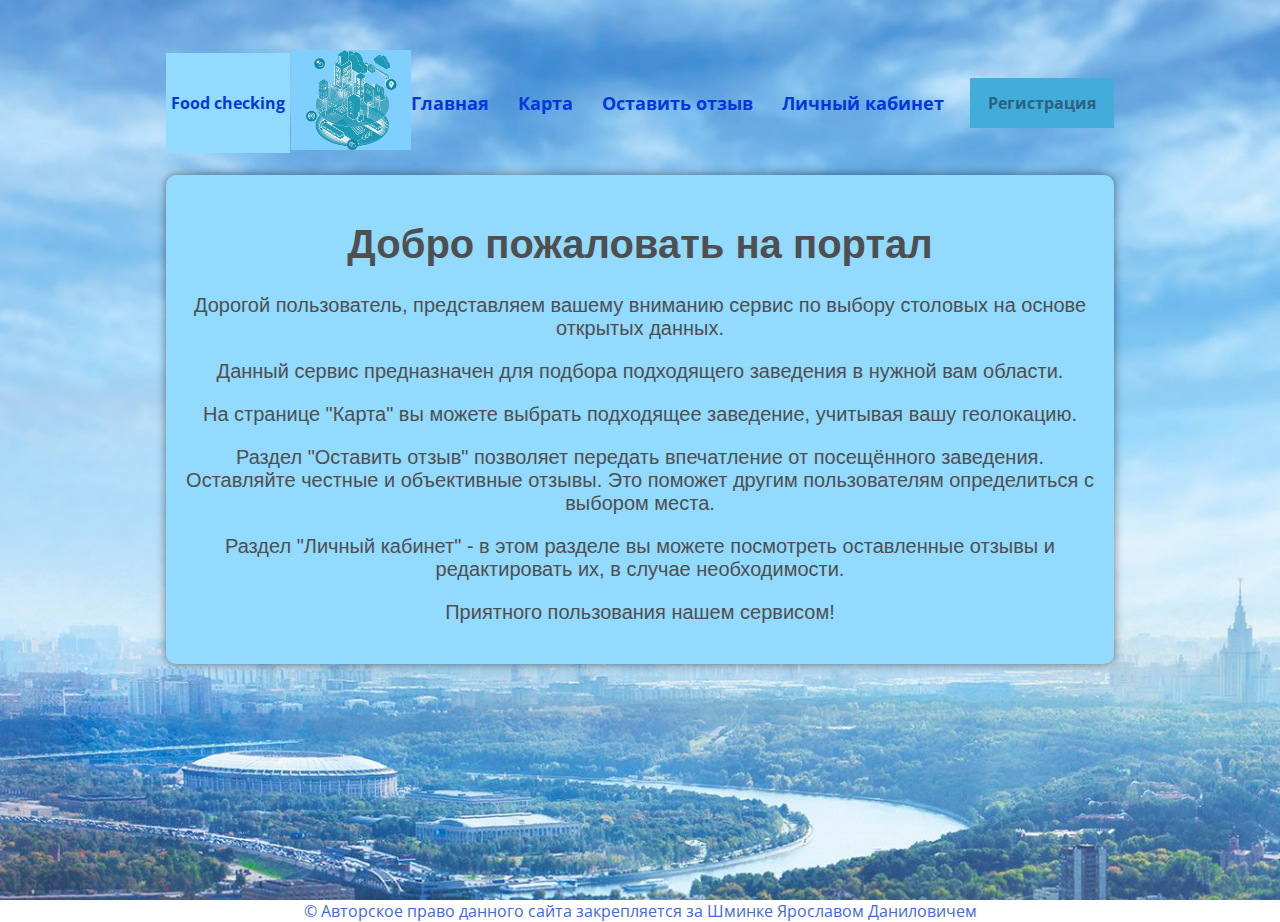
<file: index.html>
<!DOCTYPE html>
<html lang="ru">
<head>
    <meta charset="UTF-8">
    <link rel='stylesheet' href='style.css'>
    <link rel="preconnect" href="https://fonts.googleapis.com">
    <link rel="preconnect" href="https://fonts.gstatic.com" crossorigin>
    <link href="https://fonts.googleapis.com/css2?family=Open+Sans:wght@300;400;500;600;700;800&display=swap" rel="stylesheet">
    <title>ГЛАВНАЯ</title>
</head>
<body>
    <header class="header_0">
        <div class='header'>
            <div class='container'>
                <div class='header-line'>
                    <div class="blue-rectangle">Food checking</div>
                    <div class='header-logo'>
                        <img src="logo/icon2.jpg" style="max-width: 120px; height: auto;">
                    </div>

                    <div class='nav'>
                        <a class='nav-item' href="index.html">Главная</a>
                        <a class='nav-item' href="map.html">Карта</a>
                        <a class='nav-item' href="feedback_set.php">Оставить отзыв</a>
                        <a class='nav-item' href="personal_page.html">Личный кабинет</a>
                    </div>


                    <div class='btn'>
                        <a class='button' href='registration.html'>Регистрация</a>
                    </div>
                </div>
            </div>
            <div id="home" class="intro">
                <div class="container">
                    <div class="row align-items-center">
                        <div class="col-md-6">
                            <div class="content">
                                <h1>Добро пожаловать на портал</h1>
                                <p> Дорогой пользователь, представляем вашему вниманию сервис по выбору столовых на основе открытых данных.</p>
                                <p>Данный сервис предназначен для подбора подходящего заведения в нужной вам области.</p>
                                <p>На странице "Карта" вы можете выбрать подходящее заведение, учитывая вашу геолокацию.</p>
                                <p>Раздел "Оставить отзыв" позволяет передать впечатление от посещённого заведения. Оставляйте честные и объективные отзывы. Это поможет другим пользователям определиться с выбором места. </p>
                                <p>Раздел "Личный кабинет" - в этом разделе вы можете посмотреть оставленные отзывы и редактировать их, в случае необходимости.</p>
                                <p>Приятного пользования нашем сервисом!</p>
                            </div>
                        </div>
                    </div>
                </div>
            </div>
</div>

<footer class="footer">
    <p class="container">
        &copy; Авторское право данного сайта закрепляется за Шминке Ярославом Даниловичем
    </p>
</footer>
</body>
</html>
</file>
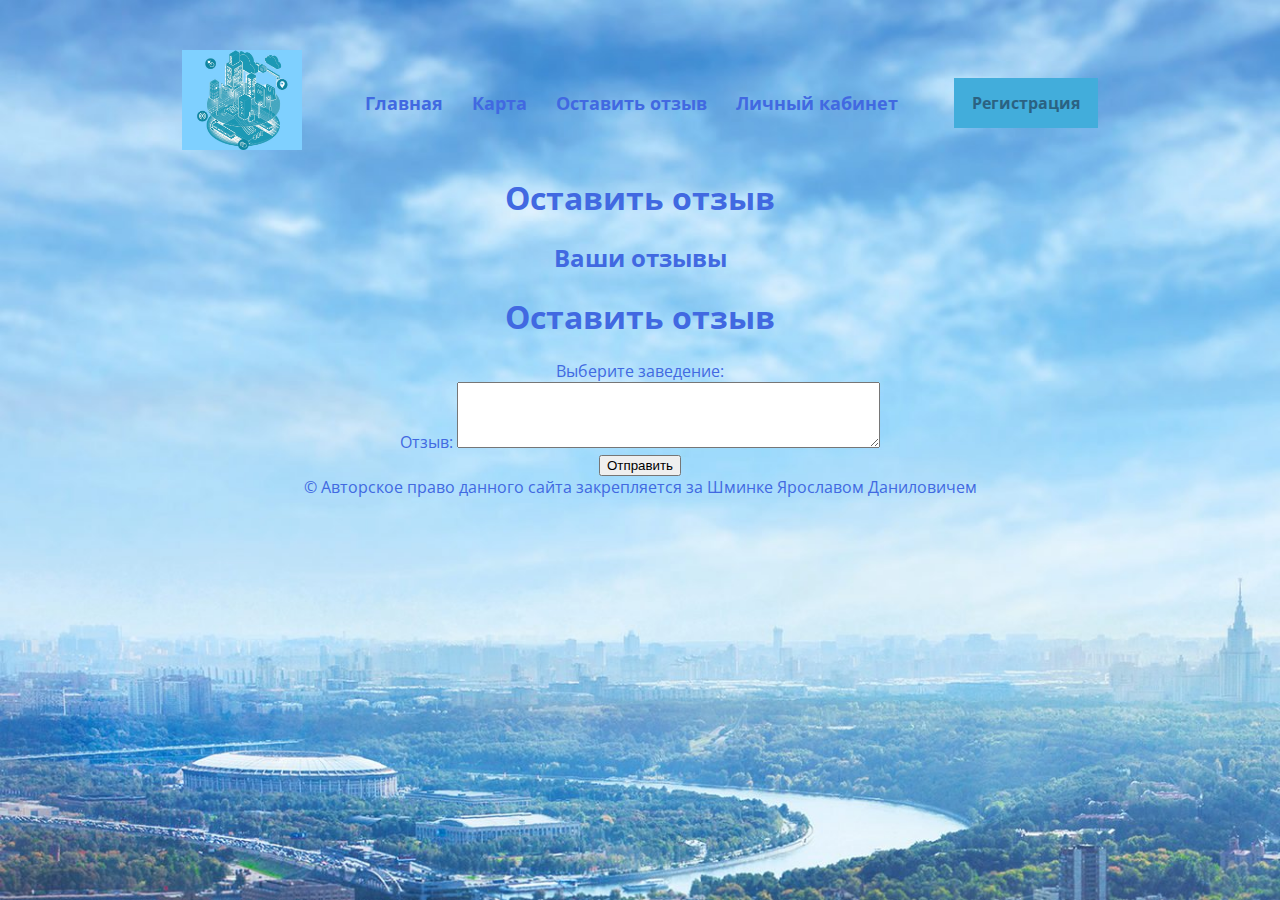
<file: feedback.html>
<!DOCTYPE html>
<html lang="ru">
<head>
    <meta charset="UTF-8">
    <link rel='stylesheet' href='style2.css'>
    <link rel="preconnect" href="https://fonts.googleapis.com">
    <link rel="preconnect" href="https://fonts.gstatic.com" crossorigin>
    <link href="https://fonts.googleapis.com/css2?family=Open+Sans:wght@300;400;500;600;700;800&display=swap" rel="stylesheet">
    <title>Отзыв</title>
</head>
<body>
    <header class="header_0">
        <div class='header'>
            <div class='container'>
                <div class='header-line'>
                    <div class='header-logo'>
                        <a href="index.html"><img src="logo/icon2.jpg" style="max-width: 120px; height: auto;">
                      </div>

                    <div class='nav'>
                        <a class='nav-item' href="index.html">Главная</a>
                        <a class='nav-item' href="map.html">Карта</a>
                        <a class='nav-item' href="feedback.html">Оставить отзыв</a>
                        <a class='nav-item' href="personal_page.html">Личный кабинет</a>
                    </div>


                    <div class='btn'>
                        <a class='button' href='registration.html'>Регистрация</a>
                    </div>
                </div>
            </div>
            <header>
                <h1>Оставить отзыв</h1>
              </header>
              <div class="container">
                  <h2>Ваши отзывы</h2>
                  <header>
                    <h1>Оставить отзыв</h1>
                </header>
                
                <div class="container">
                    <form action="submit_feedback.php" method="post">
                        <label for="venueSelect">Выберите заведение:</label>
                        <br>
                        <label for="feedbackText">Отзыв:</label>
                        <textarea id="feedbackText" name="feedback" rows="4" cols="50"></textarea>
                        <br>
                        <input type="submit" value="Отправить">
                    </form>
                </div>
            </body>
            </html>
            
</div>
<footer class="footer">
    <p class="container">
        &copy; Авторское право данного сайта закрепляется за Шминке Ярославом Даниловичем
    </p>
</footer>
</body>
</html>
</file>
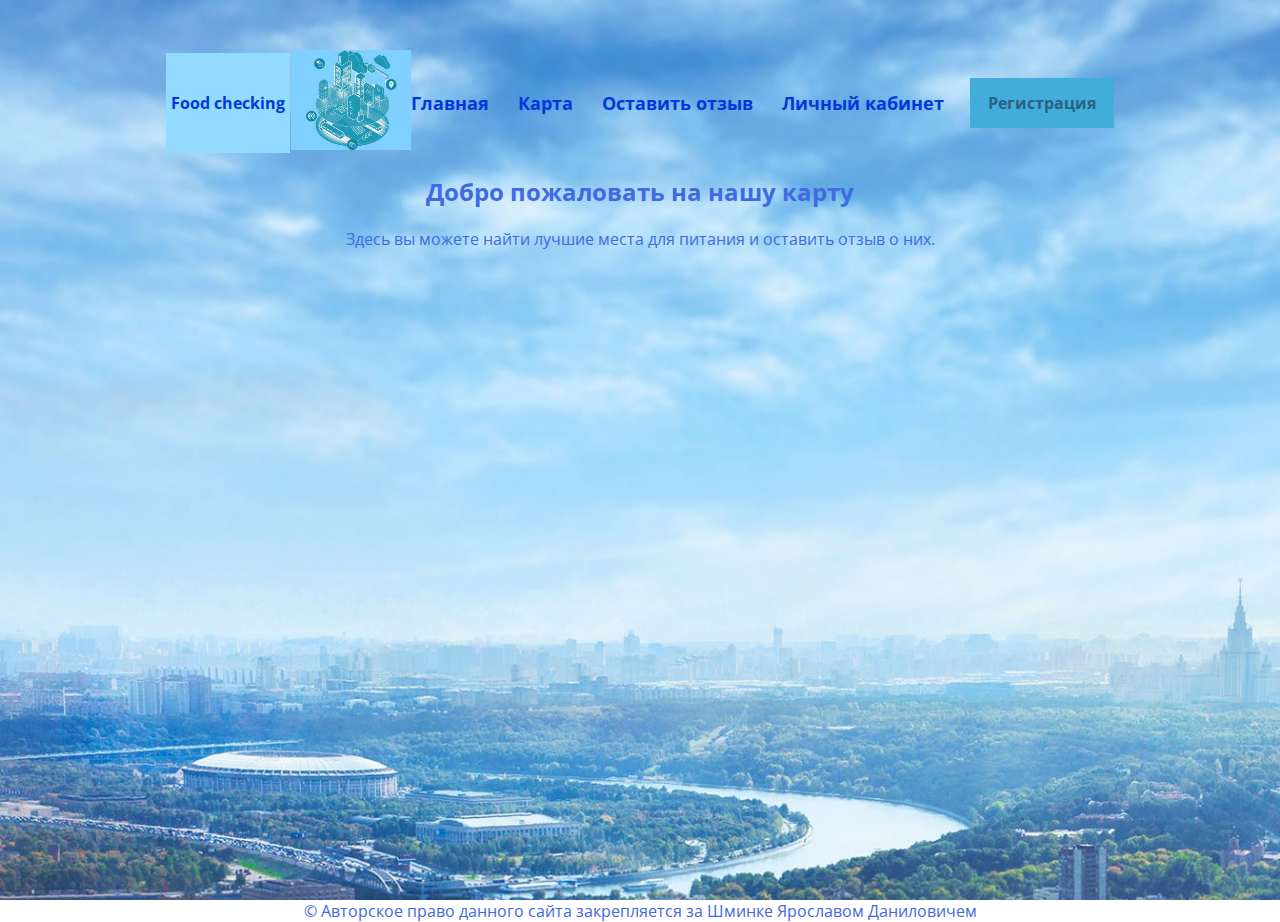
<file: map.html>
<!DOCTYPE html>
<html lang="ru">
<head>
    <meta charset="UTF-8">
    <link rel='stylesheet' href='style4(map).css'>
    <link rel="preconnect" href="https://fonts.googleapis.com">
    <link rel="preconnect" href="https://fonts.gstatic.com" crossorigin>
    <link href="https://fonts.googleapis.com/css2?family=Open+Sans:wght@300;400;500;600;700;800&display=swap" rel="stylesheet">
    <title>Карта</title>
</head>
<body>
    <header class="header_0">
        <div class='header'>
            <div class='container'>
                <div class='header-line'>
                    <div class="blue-rectangle">Food checking</div>
                    <div class='header-logo'>
                        <a href="index.html"><img src="logo/icon2.jpg" style="max-width: 120px; height: auto;">
                      </div>

                    <div class='nav'>
                        <a class='nav-item' href="index.html">Главная</a>
                        <a class='nav-item' href="map.html">Карта</a>
                        <a class='nav-item' href="feedback_set.php">Оставить отзыв</a>
                        <a class='nav-item' href="personal_page.html">Личный кабинет</a>
                    </div>


                    <div class='btn'>
                        <a class='button' href='registration.html'>Регистрация</a>
                    </div>
                </div>
            </div>
            <div class="map-info">
                <h2>Добро пожаловать на нашу карту</h2>
                <p>Здесь вы можете найти лучшие места для питания и оставить отзыв о них.</p>
            </div>
            <div id="map"></div>

            <script src="https://api-maps.yandex.ru/2.1/?apikey=0f06968e-da6f-475e-b32b-59839cd8a2ee&lang=ru_RU" type="text/javascript"></script>
            <script type="text/javascript">
                ymaps.ready(init);

                function init() {
                    var myMap = new ymaps.Map('map', {
                        center: [55.753215, 37.622504],
                        zoom: 10
                    });
                }
            </script>

</div>
<footer class="footer">
    <p class="container">
        &copy; Авторское право данного сайта закрепляется за Шминке Ярославом Даниловичем
    </p>
</footer>
</body>
</html>
</file>
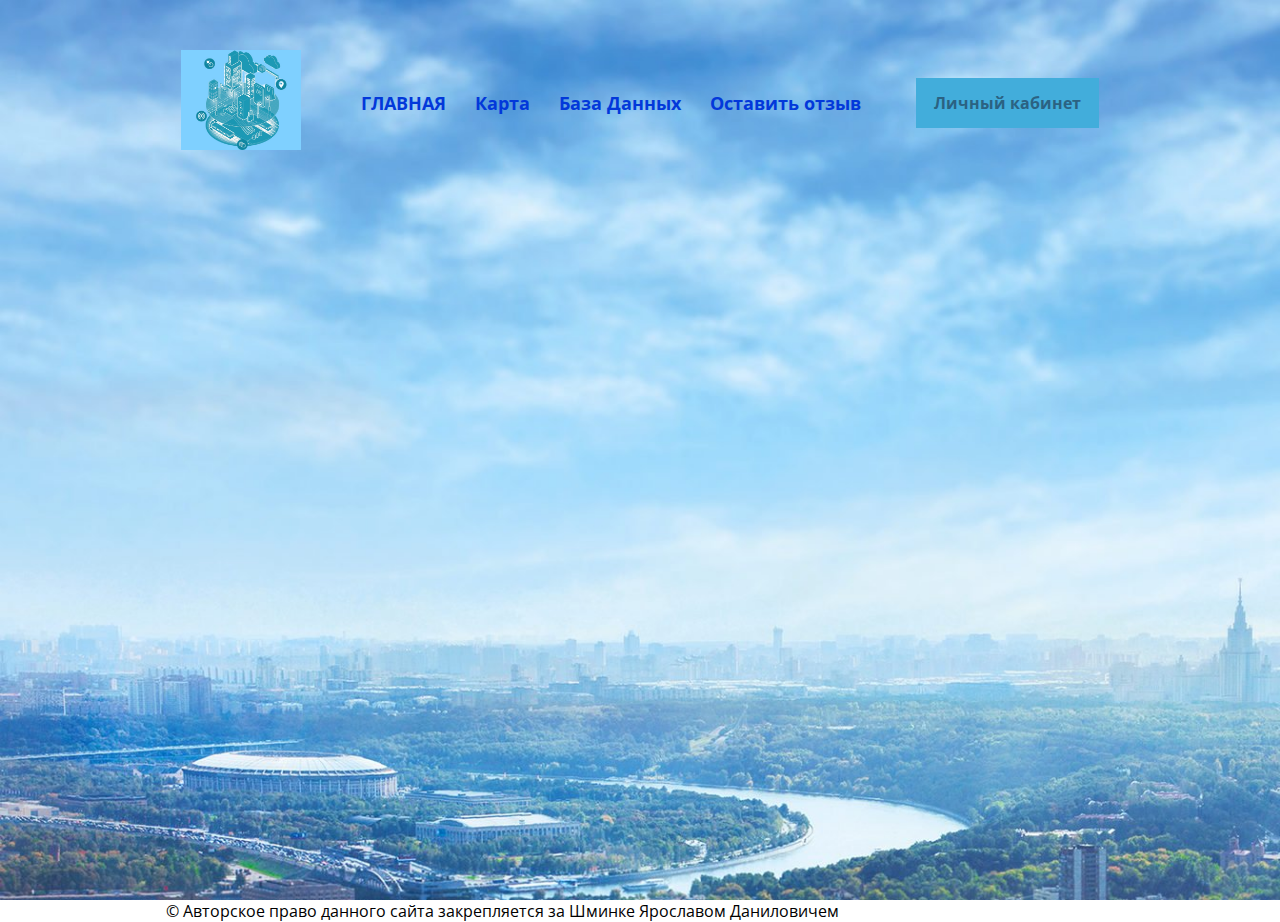
<file: map_html_point.html>
<!DOCTYPE html>
<html lang="ru">
<head>
    <meta charset="UTF-8">
    <link rel='stylesheet' href='style4(map).css'>
    <link href="https://fonts.googleapis.com/css2?family=Open+Sans:wght@300;400;500;600;700;800&display=swap" rel="stylesheet">
    <title>Карта</title>
</head>
<body>
    <header class="header_0">
        <div class='header'>
            <div class='container'>
                <div class='header-line'>
                    <div class='header-logo'>
                        <a href="index.html"><img src="logo/icon2.jpg" style="max-width: 120px; height: auto;">
                      </div>

                    <div class='nav'>
                        <a class='nav-item' href="index.html">ГЛАВНАЯ</a>
                        <a class='nav-item' href="map.html">Карта</a>
                        <a class='nav-item' href="places.html">База Данных</a>
                        <a class='nav-item' href="feedback.html">Оставить отзыв</a>
                    </div>


                    <div class='btn'>
                        <a class='button' href='#'>Личный кабинет</a>
                    </div>
                </div>
            </div>
        </div>
    </header>

    <div id="map"></div>

    <footer class="footer">
        <p class="container">&copy; Авторское право данного сайта закрепляется за Шминке Ярославом Даниловичем</p>
    </footer>

    <script src="https://api-maps.yandex.ru/2.1/?apikey=0f06968e-da6f-475e-b32b-59839cd8a2ee&lang=ru_RU" type="text/javascript"></script>
    <script src="map.js" type="text/javascript"></script>
</body>
</html>
</file>
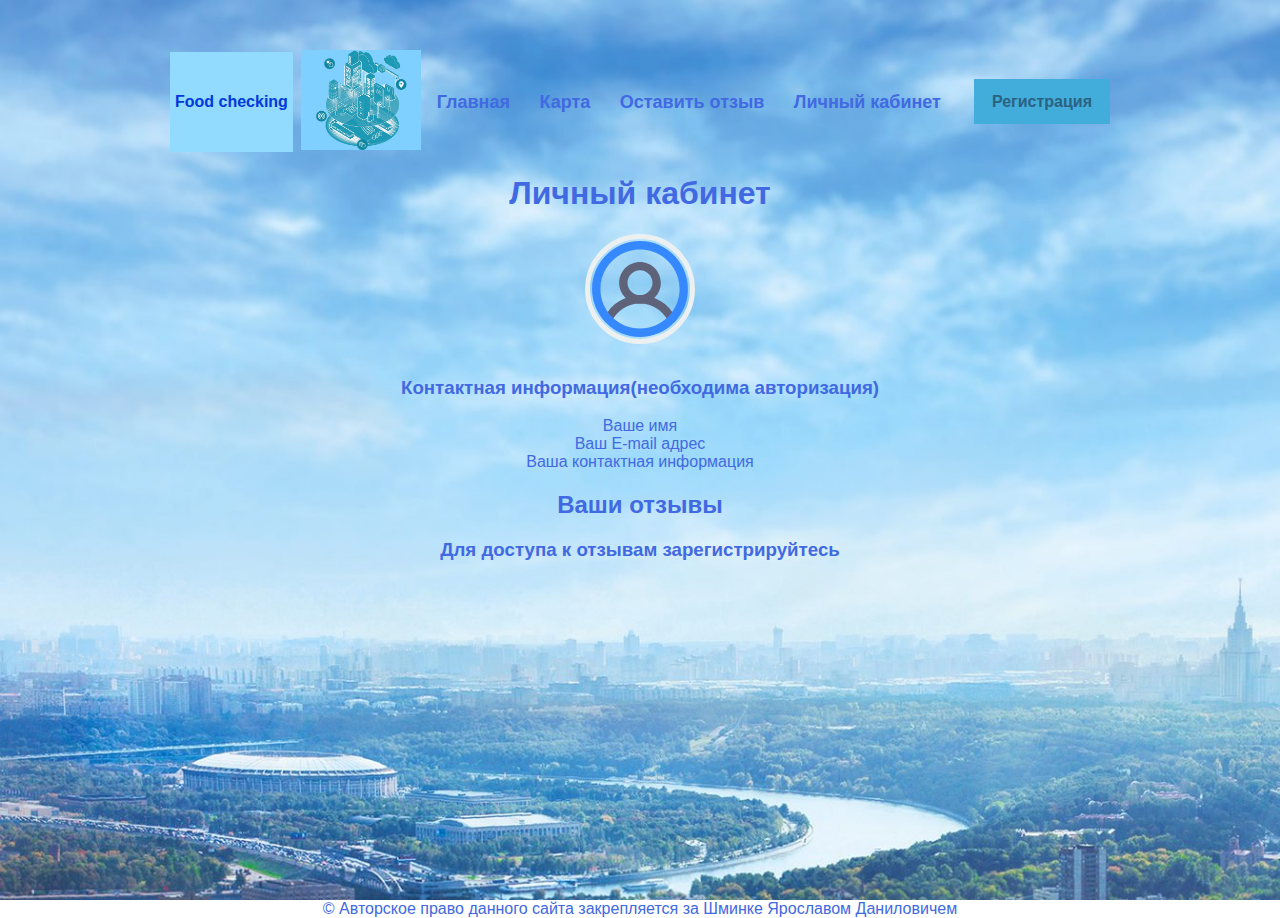
<file: personal_page.html>
<!DOCTYPE html>
<html lang="ru">
<head>
    <meta charset="UTF-8">
    <link rel='stylesheet' href='style2.css'>
    <link rel="preconnect" href="https://fonts.googleapis.com">
    <link rel="preconnect" href="https://fonts.gstatic.com" crossorigin>
    <link href="style5(perpage).css" rel="stylesheet">
    <title>Отзыв</title>
</head>
<body>
    <header class="header_0">
        <div class='header'>
            <div class='container'>
                <div class='header-line'>
                    <div class="blue-rectangle">Food checking</div>
                    <div class='header-logo'>
                        <a href="index.html"><img src="logo/icon2.jpg" style="max-width: 120px; height: auto;">
                      </div>
                    <div class='nav'>
                        <a class='nav-item' href="index.html">Главная</a>
                        <a class='nav-item' href="map.html">Карта</a>
                        <a class='nav-item' href="feedback_set.php">Оставить отзыв</a>
                        <a class='nav-item' href="personal_page.html">Личный кабинет</a>
                    </div>


                    <div class='btn'>
                        <a class='button' href='registration.html'>Регистрация</a>
                    </div>
                </div>
            </div>
            <header>
                <h1>Личный кабинет</h1>
              </header>
              <div class="row" id="real-estates-detail">
                <div class="col-lg-4 col-md-4 col-xs-12">
                <div class="panel panel-default">
                <div class="panel-heading">
                <header class="panel-title">
                <div class="text-center">
                </div>
                </header>
                </div>
                <div class="panel-body">
                <div class="text-center" id="author">
                <img src="picture/user-svgrepo-com.svg" style="width: 100px; height: 100px;">
                <h3>Контактная информация(необходима авторизация)</h3>
                </div>
                </div>
                </div>
                </div>
                <div class="col-lg-8 col-md-8 col-xs-12">
                <div class="panel">
                <div class="panel-body">
                <div id="myTabContent" class="tab-content">
                <div class="tab-pane fade" id="contact">
                <p></p>
                <form role="form">
                <div class="form-group">
                <label>Ваше имя</label>
                <!-- <input type="text" class="form-control rounded" placeholder="Имя"> -->
                </div>
                <div class="form-group">
                <label>Ваш E-mail адрес</label>
                <!-- <input type="text" class="form-control rounded" placeholder="Е-майл"> -->
                </div>
                <div class="form-group">
                <label>Ваша контактная информация</label>
                <!-- <input type="email" class="form-control rounded" placeholder="Контактная информация"> -->
                </div>
                </div>
                </form>
                </div>
                </div>
                </div>
                </div>
                </div>
                <div class="user-reviews">
                  <h2>Ваши отзывы</h2>
                  <div id="reviews-list">
                    <h3>Для доступа к отзывам зарегистрируйтесь</h3>
                    <!-- Сюда мы будем добавлять отзывы пользователя -->
                  </div>
                </div>
              </div>
              <footer class="footer">
                <p class="container">
                    &copy; Авторское право данного сайта закрепляется за Шминке Ярославом Даниловичем
                </p>
        </footer>
    </body>
</html>
</file>
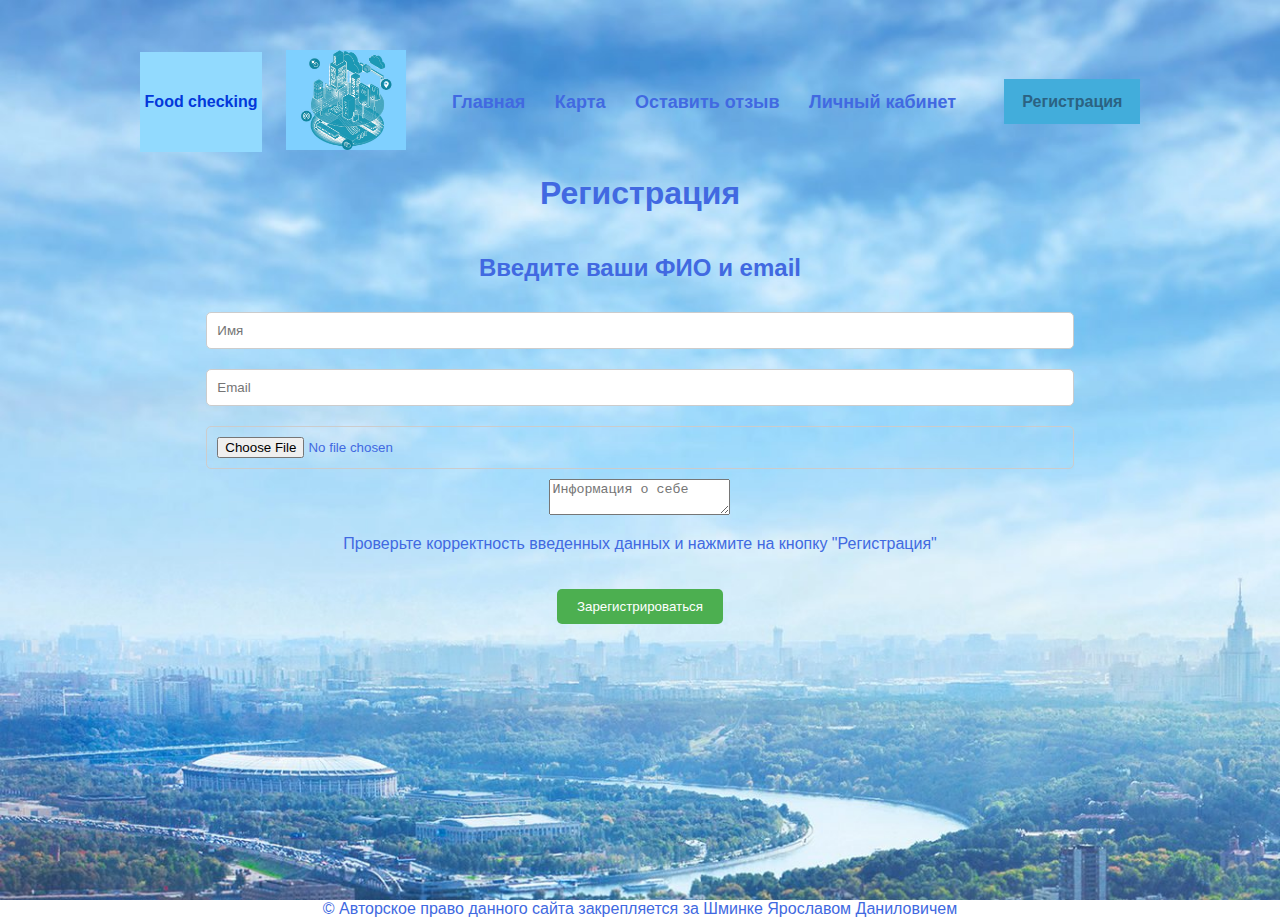
<file: registration.html>
<!DOCTYPE html>
<html lang="ru">
<head>
    <meta charset="UTF-8">
    <link rel='stylesheet' href='style2.css'>
    <link rel="preconnect" href="https://fonts.googleapis.com">
    <link rel="preconnect" href="https://fonts.gstatic.com" crossorigin>
    <link href="style6(registration).css" rel="stylesheet">
    <title>Отзыв</title>
</head>
<body>
    <header class="header_0">
        <div class='header'>
            <div class='container'>
              <div class='header-line'>
                <div class="blue-rectangle">Food checking</div>
                  <div class='header-logo'>
                      <a href="index.html"><img src="logo/icon2.jpg" style="max-width: 120px; height: auto;">
                    </div>

                    <div class='nav'>
                      <a class='nav-item' href="index.html">Главная</a>
                      <a class='nav-item' href="map.html">Карта</a>
                      <a class='nav-item' href="feedback_set.php">Оставить отзыв</a>
                      <a class='nav-item' href="personal_page_connection.php">Личный кабинет</a>
                  </div>


                  <div class='btn'>
                      <a class='button' href='registration.html'>Регистрация</a>
                  </div>
              </div>
            </div>
            <header>
                <h1>Регистрация</h1>
              </header>
              <div class="container">
                <div class="user-info">
                  <h2>Введите ваши ФИО и email</h2>
                  <form id="user-info-form">
                    <input type="text" id="txtName" placeholder="Имя">
                    <input type="email" id="txtEmail" placeholder="Email">
                    <input type="file" id="userPhoto">
                    <textarea id="txtAboutMe" placeholder="Информация о себе"></textarea>
                    <p>Проверьте корректность введенных данных и нажмите на кнопку "Регистрация"</p>
                    <button type="submit">Зарегистрироваться</button>
                  </form>
                  <script src="feedback_action.js"type="text/javascript"></script>
                </div>
                </div>
              </div>
</div>
<footer class="footer">
    <p class="container">
        &copy; Авторское право данного сайта закрепляется за Шминке Ярославом Даниловичем
    </p>
</footer>
</body>
</html>
</file>
<file: style.css>
body {
    margin: 0;
    font-family: 'Open Sans', sans-serif;
}
.blue-rectangle {
    background-color: #92dafe;
    color: #0238da;
    font-weight: bold;
    padding: 5px;
    margin-right: 0px;
    height: 90px;
    text-align: center;
    display: flex;
    align-items: center;
    justify-content: center;
}
.container {
    margin: 0px 166px;
}
.header_0{
    color: #4169E1;
    text-align: center;
}

.header {
    background-image: url(picture/mos_background.jpg);
    height: 100vh;
    background-repeat: no-repeat;
    background-size: cover;
}


.header-line {
    padding-top: 50px;
    display: flex;
    align-items: center;
    justify-content: space-around;
}

.nav-item {
    color: #0238da;
    text-decoration: none;
    font-weight: 700;
    font-size: 18px;

    margin-right: 25px;

    transition: color 0.3s linear;
}

.nav-item:hover {
    color: #4778cc;
}

.num {
    color: #4169E1;
    text-decoration: none;
    font-weight: 700;

    transition: color 0.3s linear;
}

.num:hover {
    color: #4778cc;
}
.button {
    background-color: #42addb;
    color:  #2b6282;
    text-decoration: none;
    padding: 14px 18px;
    font-weight: 700;

    transition: background-color 0.2s linear;
}

.content{
    text-decoration:aquamarine;
    background-color: #92dafe; /* синий фон #33a2dd*/
    color: #4f4f4f; /* белый цвет текста */
    text-align: center; /* выравнивание по центру */
    margin-top: 20px ;
    font-size: 20px; /* размер шрифта */
    font-family: Arial, sans-serif; /* выбранный шрифт */
    padding: 20px; /* отступы внутри блока */
    border-radius: 10px; /* скругление углов блока */
    box-shadow: 0 0 10px rgba(0, 0, 0, 0.5); /* тень блока */
  }
  

  @media (max-width: 767px) {
    /* Здесь задаются стили для экранов шириной до 767 пикселей */
  }
  
  /* Стили для планшетов и небольших экранов */
  @media (min-width: 768px) and (max-width: 991px) {
    /* Здесь задаются стили для экранов шириной от 768 до 991 пикселей */
  }
  
  /* Стили для десктопных экранов */
  @media (min-width: 992px) {
    /* Здесь задаются стили для экранов шириной от 992 пикселей и более */
  }
</file>
<file: style2.css>
body {
    margin: 0;
    font-family: 'Open Sans', sans-serif;
}

.container {
    margin: 0px 166px;
}
.header_0{
    color: #4169E1;
    text-align: center;
}
.blue-rectangle {
    background-color: #92dafe;
    color: #0238da;
    font-weight: bold;
    padding: 5px;
    margin-right: 0px;
    height: 90px;
    text-align: center;
    display: flex;
    align-items: center;
    justify-content: center;
}

.header {
    background-image: url(picture/mos_background.jpg);
    height: 100vh;
    background-repeat: no-repeat;
    background-size: cover;
}


.header-line {
    padding-top: 50px;
    display: flex;
    align-items: center;
    justify-content: space-around;
}

.nav-item {
    color: #4169E1;
    text-decoration: none;
    font-weight: 700;
    font-size: 18px;

    margin-right: 25px;

    transition: color 0.3s linear;
}

.nav-item:hover {
    color: #4778cc;
}

.num {
    color: #4169E1;
    text-decoration: none;
    font-weight: 700;

    transition: color 0.3s linear;
}

.num:hover {
    color: #4778cc;
}
.button {
    background-color: #42addb;
    color:  #2b6282;
    text-decoration: none;
    padding: 14px 18px;
    font-weight: 700;

    transition: background-color 0.2s linear;
}

.button:hover {
    background-color: #3f3371;
}
.footer{
    margin-bottom: auto;
}
@media (max-width: 767px) {
    /* Здесь задаются стили для экранов шириной до 767 пикселей */
  }
  
  /* Стили для планшетов и небольших экранов */
  @media (min-width: 768px) and (max-width: 991px) {
    /* Здесь задаются стили для экранов шириной от 768 до 991 пикселей */
  }
  
  /* Стили для десктопных экранов */
  @media (min-width: 992px) {
    /* Здесь задаются стили для экранов шириной от 992 пикселей и более */
  }
</file>
<file: style4(map).css>
#map {
    position: absolute;
    top: 250px;
    left: 120px;
    right: 120px;
    bottom: 20px;
}

body {
    margin: 0;
    font-family: 'Open Sans', sans-serif;
}
.blue-rectangle {
    background-color: #92dafe;
    color: #0238da;
    font-weight: bold;
    padding: 5px;
    margin-right: 0px;
    height: 90px;
    text-align: center;
    display: flex;
    align-items: center;
    justify-content: center;
}
.container {
    margin: 0px 166px;
}
.header_0{
    color: #4169E1;
    text-align: center;
}

.header {
    background-image: url(picture/mos_background.jpg);
    height: 100vh;
    background-repeat: no-repeat;
    background-size: cover;
}


.header-line {
    padding-top: 50px;
    display: flex;
    align-items: center;
    justify-content: space-around;
}

.nav-item {
    color: #0238da;
    text-decoration: none;
    font-weight: 700;
    font-size: 18px;

    margin-right: 25px;

    transition: color 0.3s linear;
}

.nav-item:hover {
    color: #4778cc;
}

.num {
    color: #4169E1;
    text-decoration: none;
    font-weight: 700;

    transition: color 0.3s linear;
}

.num:hover {
    color: #4778cc;
}
.button {
    background-color: #42addb;
    color:  #2b6282;
    text-decoration: none;
    padding: 14px 18px;
    font-weight: 700;

    transition: background-color 0.2s linear;
}

.content{
    text-decoration:aquamarine;
    background-color: #92dafe; /* синий фон #33a2dd*/
    color: #4f4f4f; /* белый цвет текста */
    text-align: center; /* выравнивание по центру */
    margin-top: 20px ;
    font-size: 20px; /* размер шрифта */
    font-family: Arial, sans-serif; /* выбранный шрифт */
    padding: 20px; /* отступы внутри блока */
    border-radius: 10px; /* скругление углов блока */
    box-shadow: 0 0 10px rgba(0, 0, 0, 0.5); /* тень блока */
  }
  

  @media (max-width: 767px) {
    /* Здесь задаются стили для экранов шириной до 767 пикселей */
  }
  
  /* Стили для планшетов и небольших экранов */
  @media (min-width: 768px) and (max-width: 991px) {
    /* Здесь задаются стили для экранов шириной от 768 до 991 пикселей */
  }
  
  /* Стили для десктопных экранов */
  @media (min-width: 992px) {
    /* Здесь задаются стили для экранов шириной от 992 пикселей и более */
  }
</file>
<file: style5(perpage).css>
#main {
    background-color: #f2f2f2;
    padding: 20px;
   -webkit-border-radius: 4px;
    -moz-border-radius: 4px;
    -ms-border-radius: 4px;
    -o-border-radius: 4px;
    border-radius: 4px;
    border-bottom: 4px solid #ddd;
   }
   .blue-rectangle {
    background-color: #92dafe;
    color: #0238da;
    font-weight: bold;
    padding: 5px;
    margin-right: 0px;
    height: 90px;
    text-align: center;
    display: flex;
    align-items: center;
    justify-content: center;
}
   #real-estates-detail #author img {
    -webkit-border-radius: 100%;
    -moz-border-radius: 100%;
    -ms-border-radius: 100%;
    -o-border-radius: 100%;
    border-radius: 100%;
    border: 5px solid #ecf0f1;
    margin-bottom: 10px;
   }
   #real-estates-detail .sosmed-author i.fa {
    width: 30px;
    height: 30px;
    border: 2px solid #bdc3c7;
    color: #bdc3c7;
    padding-top: 6px;
    margin-top: 10px;
   }

   #real-estates-detail .slides li img {
    height: 450px;
   }
   @media (max-width: 767px) {
    /* Здесь задаются стили для экранов шириной до 767 пикселей */
  }
  
  /* Стили для планшетов и небольших экранов */
  @media (min-width: 768px) and (max-width: 991px) {
    /* Здесь задаются стили для экранов шириной от 768 до 991 пикселей */
  }
  
  /* Стили для десктопных экранов */
  @media (min-width: 992px) {
    /* Здесь задаются стили для экранов шириной от 992 пикселей и более */
  }
</file>
<file: style6(registration).css>
.container {
    width: 80%;
    margin: 0 auto;
  }
  
  .user-info {
    display: flex;
    flex-direction: column;
    align-items: center;
    margin-top: 20px;
  }
  
  .user-info input {
    width: 100%;
    padding: 10px;
    margin: 10px 0;
    border: 1px solid #ccc;
    border-radius: 5px;
    box-sizing: border-box;
  }
  .blue-rectangle {
    background-color: #92dafe;
    color: #0238da;
    font-weight: bold;
    padding: 5px;
    margin-right: 0px;
    height: 90px;
    text-align: center;
    display: flex;
    align-items: center;
    justify-content: center;
}
  
  .user-info button {
    padding: 10px 20px;
    margin-top: 20px;
    background-color: #4CAF50;
    color: white;
    border: none;
    border-radius: 5px;
    cursor: pointer;
  }
  @media (max-width: 767px) {
    /* Здесь задаются стили для экранов шириной до 767 пикселей */
  }
  
  /* Стили для планшетов и небольших экранов */
  @media (min-width: 768px) and (max-width: 991px) {
    /* Здесь задаются стили для экранов шириной от 768 до 991 пикселей */
  }
  
  /* Стили для десктопных экранов */
  @media (min-width: 992px) {
    /* Здесь задаются стили для экранов шириной от 992 пикселей и более */
  }
</file>
